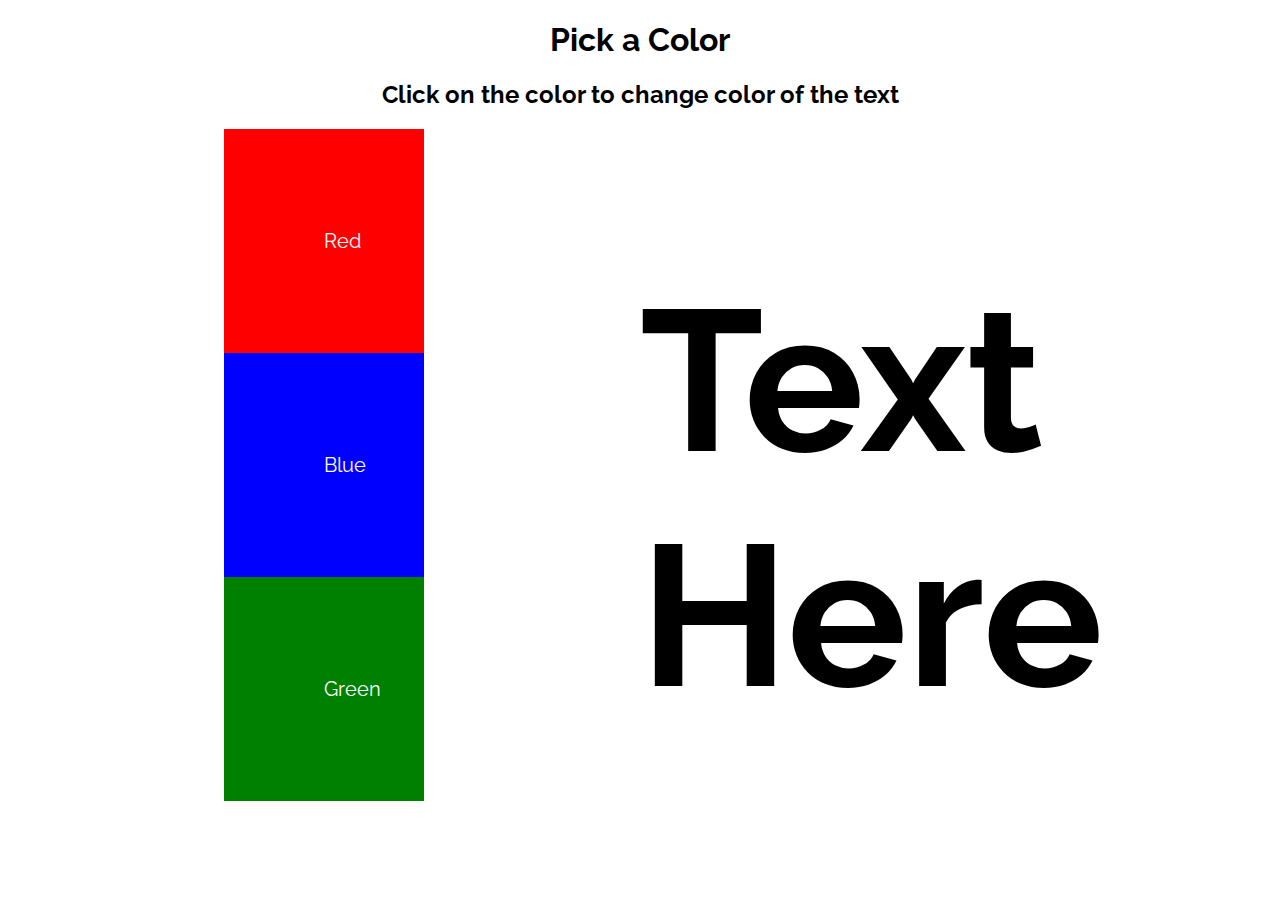
<file: Javascript/Color-Picker/index.html>
<!DOCTYPE html>
<html>
<head>
	<title>Color Picker</title>

	<link rel="stylesheet" type="text/css" href="style.css">
	
	<link href="https://fonts.googleapis.com/css?family=Raleway" rel="stylesheet">

	
	<script type="text/javascript" src="script.js"></script>
	<script type="text/javascript" src="script2.js"></script>

</head>
<body>

	<h1>Pick a Color</h1>
	<h2>Click on the color to change color of the text</h2>

	<div id="main-box" class="main-box" onclick="colorChanges()">
	 <div class="btn-grp">
	  <div class="red-color" onclick="colorChange1()">Red</div>
	  <div class="blue-color" onclick="colorChange2()">Blue</div>
	  <div class="green-color" onclick="colorChange3()">Green</div>
	 </div>
	 <div id="text-color-change" class="text-color-change">
		<h1>Text Here</h1>
	</div>
		
	</div>

	

	

	

</body>
</html>
</file>
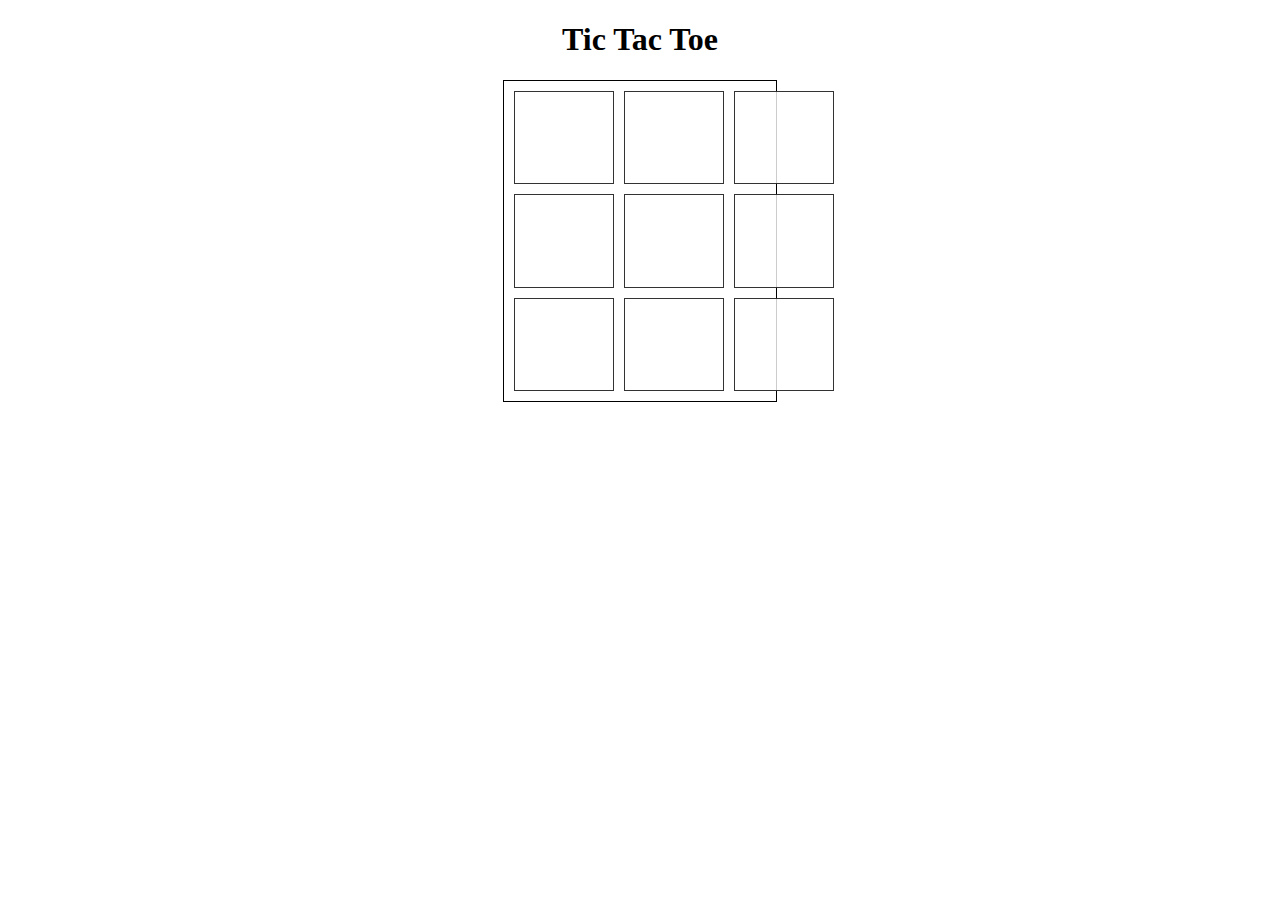
<file: Javascript/Tic-Tac-Toe/index.html>
<!DOCTYPE html>
<html>
<head>
	<title>Tic Tac Toe</title>

	<link rel="stylesheet" type="text/css" href="style.css">
</head>
<body>

	<h1>Tic Tac Toe</h1>

	<div class="grid-container">
		<div class="grid-item"></div>
		<div class="grid-item"></div>
		<div class="grid-item"></div>
		<div class="grid-item"></div>
		<div class="grid-item"></div>
		<div class="grid-item"></div>
		<div class="grid-item"></div>
		<div class="grid-item"></div>
		<div class="grid-item"></div>
	</div>

	<!-- <div class="full-board">
	 <div class="line1">
			<div class="board1"></div>
			<div class="board11"></div>
			<div class="board111"></div>
	</div>
		
	<div class="line2">
		    <div class="board2"></div>
			<div class="board22"></div>
			<div class="board222"></div>
	</div>	
			

    <div class="line3">
		    <div class="board3"></div>
			<div class="board33"></div>
			<div class="board333"></div>
	</div>	
			
	
   </div> -->

	
	


</body>
</html>
</file>
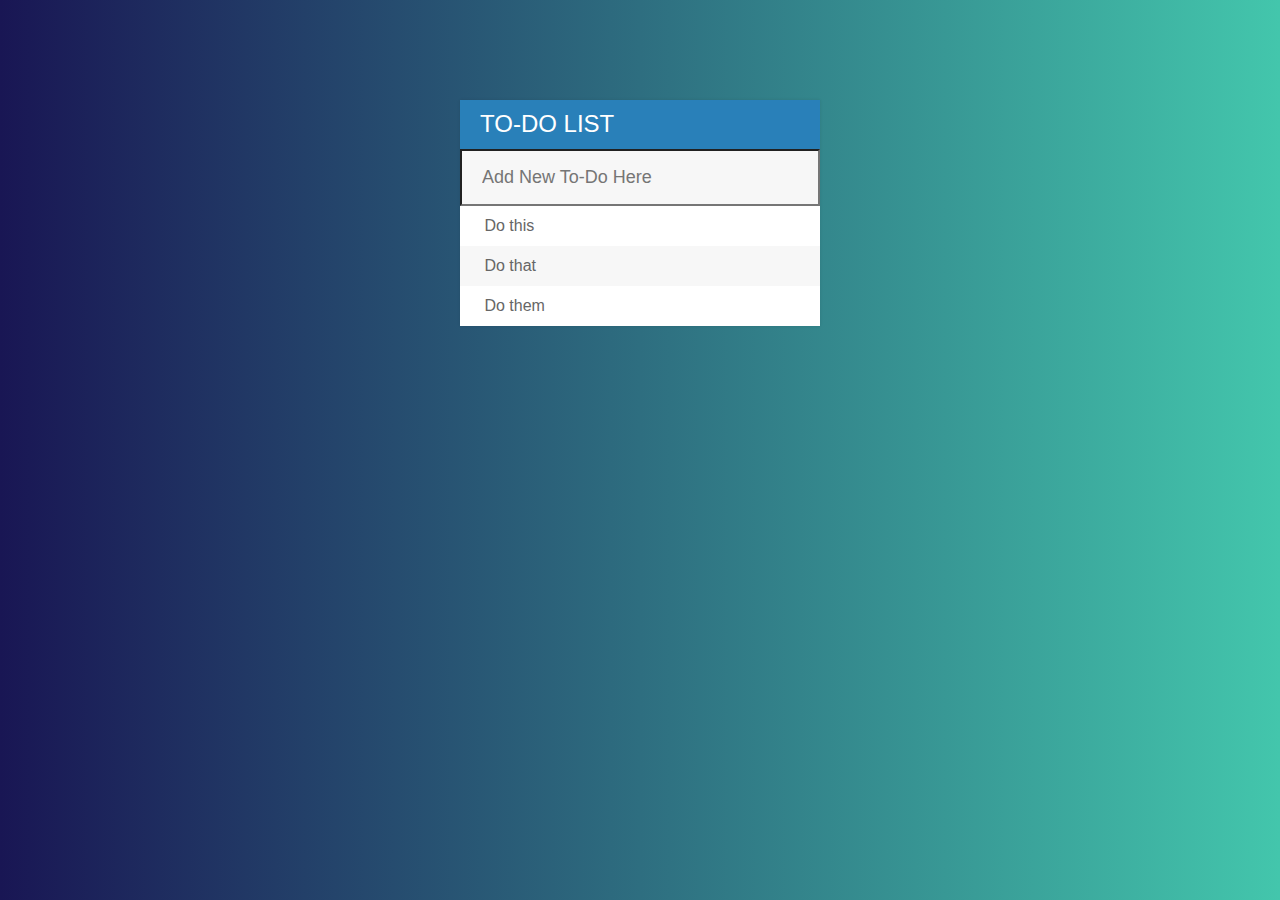
<file: Javascript/Colt Steele/To-Do-List-Project/index.html>
<!doctype html>
<html lang="en">
  <head>
    <!-- Required meta tags -->
    <meta charset="utf-8">
    <meta name="viewport" content="width=device-width, initial-scale=1, shrink-to-fit=no">

    <!-- Bootstrap CSS -->
    <link rel="stylesheet" href="https://maxcdn.bootstrapcdn.com/bootstrap/4.0.0/css/bootstrap.min.css" integrity="sha384-Gn5384xqQ1aoWXA+058RXPxPg6fy4IWvTNh0E263XmFcJlSAwiGgFAW/dAiS6JXm" crossorigin="anonymous">

    <!-- CSS Styling Link -->
    <link rel="stylesheet" href="assets/css/todos.css">

    <!-- Fontawesome CDN Link -->
    <link rel="stylesheet" href="https://use.fontawesome.com/releases/v5.8.2/css/all.css" integrity="sha384-oS3vJWv+0UjzBfQzYUhtDYW+Pj2yciDJxpsK1OYPAYjqT085Qq/1cq5FLXAZQ7Ay" crossorigin="anonymous">



    <title>To-Do List Project</title>
  </head>
  <body>

    <div id="container">
      <h1>To-Do List <i class="fa fa-plus"></i></h1>
     
      <input type="text" placeholder="Add New To-Do Here"></input>

      <ul>
        <li><span><i class="fa fa-trash"></i></span> Do this</li>
        <li><span><i class="fa fa-trash"></i></span> Do that</li>
        <li><span><i class="fa fa-trash"></i></span> Do them</li>
      </ul>

    </div>


    <!-- Optional JavaScript -->
    <!-- jQuery first, then Popper.js, then Bootstrap JS -->
    <script src="https://code.jquery.com/jquery-3.2.1.slim.min.js" integrity="sha384-KJ3o2DKtIkvYIK3UENzmM7KCkRr/rE9/Qpg6aAZGJwFDMVNA/GpGFF93hXpG5KkN" crossorigin="anonymous"></script>
    <script src="https://cdnjs.cloudflare.com/ajax/libs/popper.js/1.12.9/umd/popper.min.js" integrity="sha384-ApNbgh9B+Y1QKtv3Rn7W3mgPxhU9K/ScQsAP7hUibX39j7fakFPskvXusvfa0b4Q" crossorigin="anonymous"></script>
    <script src="https://maxcdn.bootstrapcdn.com/bootstrap/4.0.0/js/bootstrap.min.js" integrity="sha384-JZR6Spejh4U02d8jOt6vLEHfe/JQGiRRSQQxSfFWpi1MquVdAyjUar5+76PVCmYl" crossorigin="anonymous"></script>

    <!-- JavaScript for the project -->
    <script src="assets/js/todos.js"></script>
  </body>
</html>
</file>
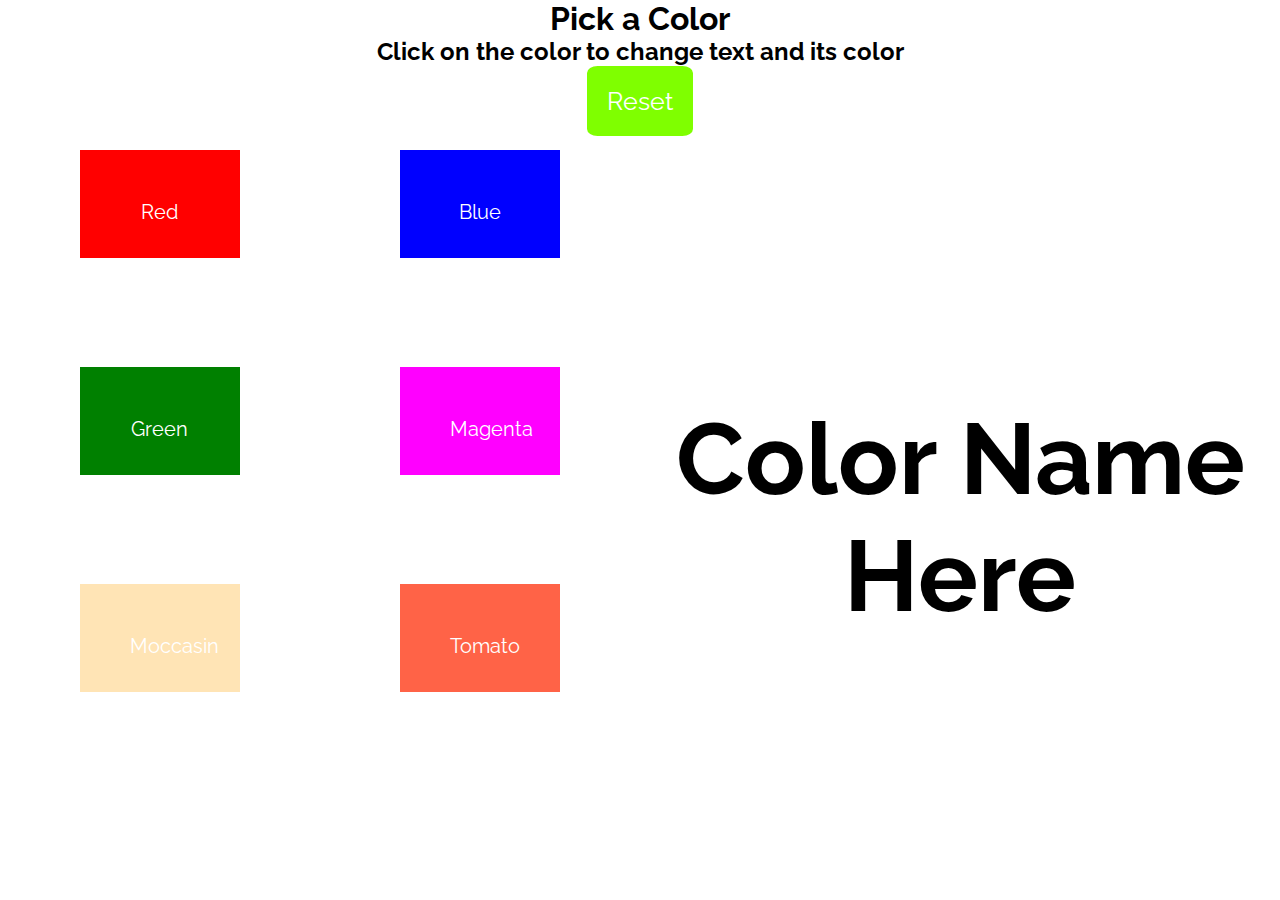
<file: Javascript/Color-Picker/index2.html>
<!DOCTYPE html>
<html>
<head>
	<title>Color Picker</title>

	<link rel="stylesheet" type="text/css" href="style2.css">
	
	<link href="https://fonts.googleapis.com/css?family=Raleway" rel="stylesheet">
	
	
	<!-- <script type="text/javascript" src="script2.js"></script> -->

</head>
<body>

	<div class="container">

		<div class="header">
			<h1>Pick a Color</h1>
			<h2>Click on the color to change text and its color</h2>
			<button id="reset">Reset</button>
		</div>

		<div class="appFunc">
			<div class="color-group">
			<div class="item red-color" id="red-color" onclick="colorChange1()">Red</div>
	        <div class="item blue-color" id="blue-color" onclick="colorChange2()">Blue</div>
	        <div class="item green-color" id="green-color" onclick="colorChange3()">Green</div>
	        <div class="item magenta-color" id="magenta-color" onclick="colorChange4()">Magenta</div>
	        <div class="item moccasin-color" id="moccasin-color" onclick="colorChange5()">Moccasin</div>
	        <div class="item tomato-color" id="tomato-color" onclick="colorChange6()">Tomato</div>
		    </div>

		    <div class="text-color-change" id="text-color-change">	
		    	<h1 id="h1">Color Name Here</h1>
		    </div>
		
		</div>
		
	</div>
	
	

	


	<script type="text/javascript" src="script.js"></script>

</body>
</html>
</file>
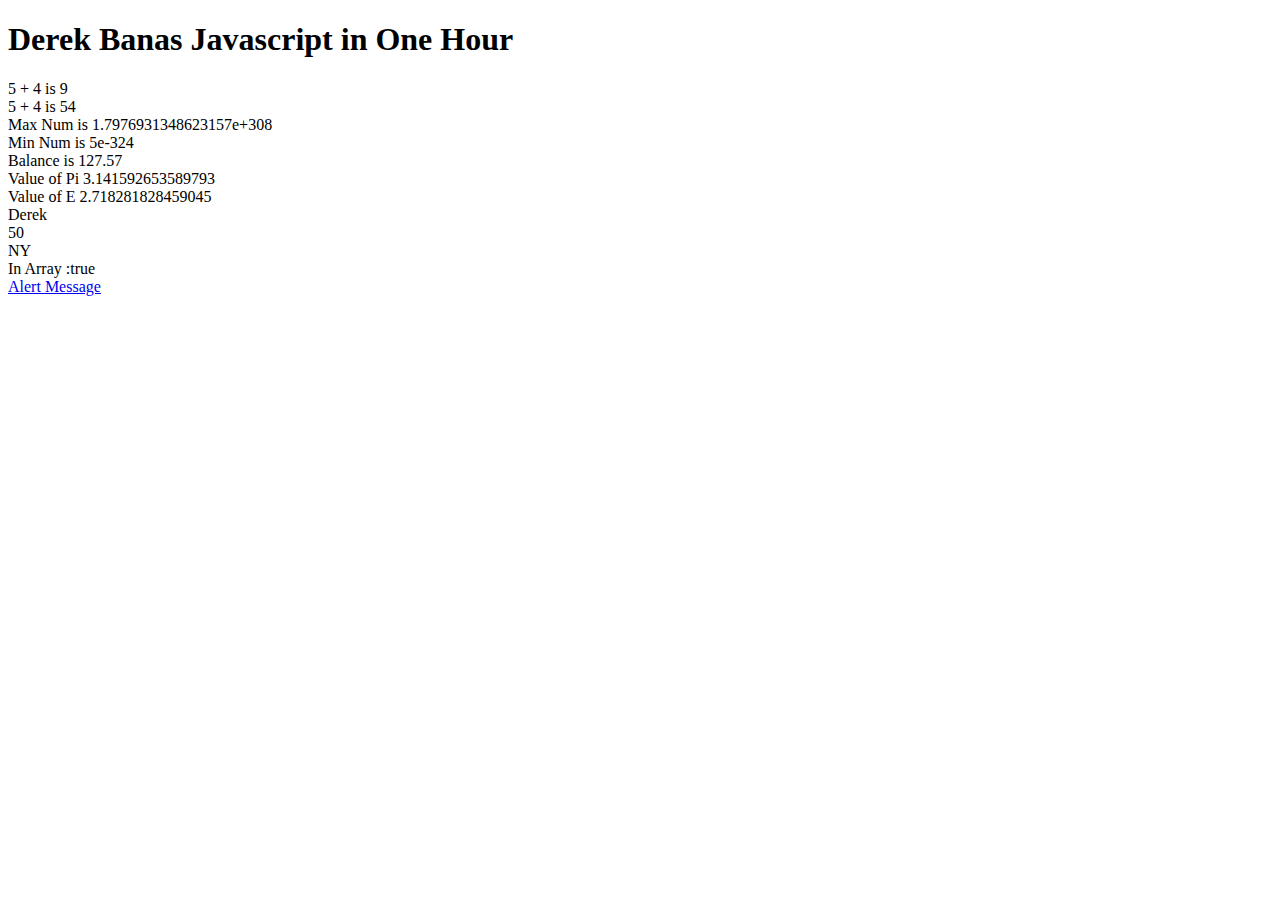
<file: Javascript/Derek-Banas/Javascript-in-one-hour.html>
<!DOCTYPE html>
<html>
<head>
	<title>Derek Banas Javascript in One Hour</title>

	
</head>
<body>
    <h1>Derek Banas Javascript in One Hour</h1>
	<p id="sayHello"></p>
	<script type="text/javascript" src="Javascript-in-one-hour.js"></script>

	<!-- when you say inner html in javascript, the Ids or classes manipulated using javascript should be place before script
 -->

    <a href="JavaScript:void(0)" onClick="openalert('Alert Message');">Alert Message</a><br />



</body>
</html>
</file>
<file: Javascript/Color-Picker/style.css>
* {
  box-sizing: border-box;
}

.btn-grp, .text-color-change{
	float: left;
	width: 50%;
}

.text-color-change{
	font-size: 100px;
}

.text-color-change h1{
	text-align: left;
}
h1,h2{
	text-align: center;
	font-family: 'Raleway', sans-serif;
}

.btn-grp button{
	display: block;

	
}

.red-color{
	color: white;
	background-color: red;
	padding: 100px 100px;
	width: 25%;
	height: 25%;
	text-align: center;
	margin: 0 auto;
	font-family: 'Raleway', sans-serif;	
	font-size: 20px;

	
}

.blue-color{
	color: white;
	background-color: blue;
	padding: 100px 100px;
	width: 25%;
	height: 25%;
	text-align: center;
	margin: 0 auto;
	font-family: 'Raleway', sans-serif;	
	font-size: 20px;
	
}

.green-color{
	color: white;
	background-color: green;
	padding: 100px 100px;
	width: 25%;
	height: 25%;
	text-align: center;
	margin: 0 auto;
	font-family: 'Raleway', sans-serif;	
	font-size: 20px;
}
</file>
<file: Javascript/Tic-Tac-Toe/style.css>
h1{
	text-align: center;
	font-weight: bold;
}

.grid-container{
	margin: 0 auto;
	padding: 10px;
	display: grid;
	grid-template-columns: 100px 100px 100px;
	border: 1px solid black;
	width: 20%;
	height: 300px;
	grid-gap: 10px;
}

.grid-item {
  background-color: rgba(255, 255, 255, 0.8);
  border: 1px solid rgba(0, 0, 0, 0.8);
  padding: 10px;
  
}

/*.full-board{
	display: inline;
}

.board1{
	border-bottom: 1px solid black;
	border-right: 1px solid black;
	padding: 50px;
	width: 5%;
}

.board11{
	border-bottom: 1px solid black;
	border-right: 1px solid black;
	padding: 50px;
	width: 5%;
	
}

.board111{
	border-right: 1px solid black;
	padding: 50px;
	width: 5%;
	}



.board2{

	border-bottom: 1px solid black;
	border-right: 1px solid black;
	padding: 50px;
	width: 5%;	

}

.board22{
	border-bottom: 1px solid black;
	border-right: 1px solid black;
	padding: 50px;
	width: 5%;

	
}

.board222{
	border-right: 1px solid black;
	padding: 50px;
	width: 5%;
	
}

.board3{
	border-bottom: 1px solid black;
	border-right: 1px solid black;
	padding: 50px;
	width: 5%;
	
	

}

.board33{
	border-bottom: 1px solid black;
	border-right: 1px solid black;
	padding: 50px;
	width: 5%;
	
	
}

.board333{
	border-bottom: 1px solid black;
	padding: 50px;
	width: 5%;
	
	
}*/



/*.board2{
	border-bottom: 1px solid black;
	border-right: 1px solid black;
	padding: 50px;

	width: 5%;
}
.board3{
	
	border-right: 1px solid black;
	padding: 50px;

	width: 5%;
}*/
</file>
<file: Javascript/Colt Steele/To-Do-List-Project/assets/css/todos.css>
#container{
    margin: 100px auto; 
    background: #f7f7f7;
    /* centers the content of div */
    width: 360px;
    box-shadow: 0 0 3px rgba(0,0,0,0.1);
}

body{
background: #43C6AC;  /* fallback for old browsers */
background: -webkit-linear-gradient(to right, #191654, #43C6AC);  /* Chrome 10-25, Safari 5.1-6 */
background: linear-gradient(to right, #191654, #43C6AC); /* W3C, IE 10+/ Edge, Firefox 16+, Chrome 26+, Opera 12+, Safari 7+ */

}

h1{
    background: #2980b9;
    color: white;
    margin: 0;
    padding: 10px 20px;
    text-transform: uppercase;
    font-size: 24px;
    font-weight: normal;
}

.fa-plus{
    float: right;
}

ul{
    list-style: none;
    margin: 0;
    padding: 0;
}

li{
    background: #fff;
    height: 40px;
    line-height: 40px;
    color: #666;
}

li:nth-child(2n){
    background: #f7f7f7;
}

span{
    background: #e74c3c;
    color: #fff;
    margin-right: 20px;
    text-align: center;
    width: 0px;
    display: inline-block;
    transition: 0.5s linear;
    opacity: 0;
}

li:hover span{
    width: 40px;
    opacity: 1;
}

input{
    font-size: 18px;
    background-color: #f7f7f7;
    color: #2980b9;
    width: 100%;
    padding: 13px 13px 13px 20px;
    box-sizing: border-box;
}

input:focus{
    background: #fff;
    color: #2980b9;
    border: 1px solid #2980b9;
    outline: none;
    opacity: 0.5;
}

.completed{
    color: gray;
    text-decoration: line-through;
}
</file>
<file: Javascript/Color-Picker/style2.css>
*{
	margin: 0;
	padding: 0;
	box-sizing: border-box;
}

.container{
	display: grid;
	
	grid-template-rows: 150px 650px;
}

.header{
	
	text-align: center;
	font-family: 'Raleway', sans-serif;

}

#reset{
	text-align: center;
	font-family: 'Raleway', sans-serif;
	color: white;
	background-color: chartreuse;
	padding: 20px;
	font-size: 25px;
	border-radius: 10%;
	border: none;
}

.appFunc{
	display: grid;
	grid-template-columns: 50% 50%;
}

.color-group{
	

	display: grid;

	grid-template-columns: 1fr 1fr;
	grid-template-rows: 1fr 1fr 1fr;
	grid-gap: 1px;
	
}

.text-color-change{
	
	justify-content: space-around;
	align-items: center;
}

.text-color-change h1{
	text-align: center;
	font-family: 'Raleway', sans-serif;
	font-size: 100px;
	margin-top: 250px;
}

.item{
	padding: 50px 50px;
	width: 50%;
	height: 50%;
	text-align: center;
	margin: 0 auto;
	
	font-family: 'Raleway', sans-serif;	
	font-size: 20px;
}

.red-color{
	color: white;
	background-color: red;
}

.blue-color{
	color: white;
	background-color: blue;
}

.green-color{
	color: white;
	background-color: green;
}

.magenta-color{
	color: white;
	background-color: magenta;
}

.moccasin-color{
	color: white;
	background-color: moccasin;
}

.tomato-color{
	color: white;
	background-color: tomato;
}
</file>
